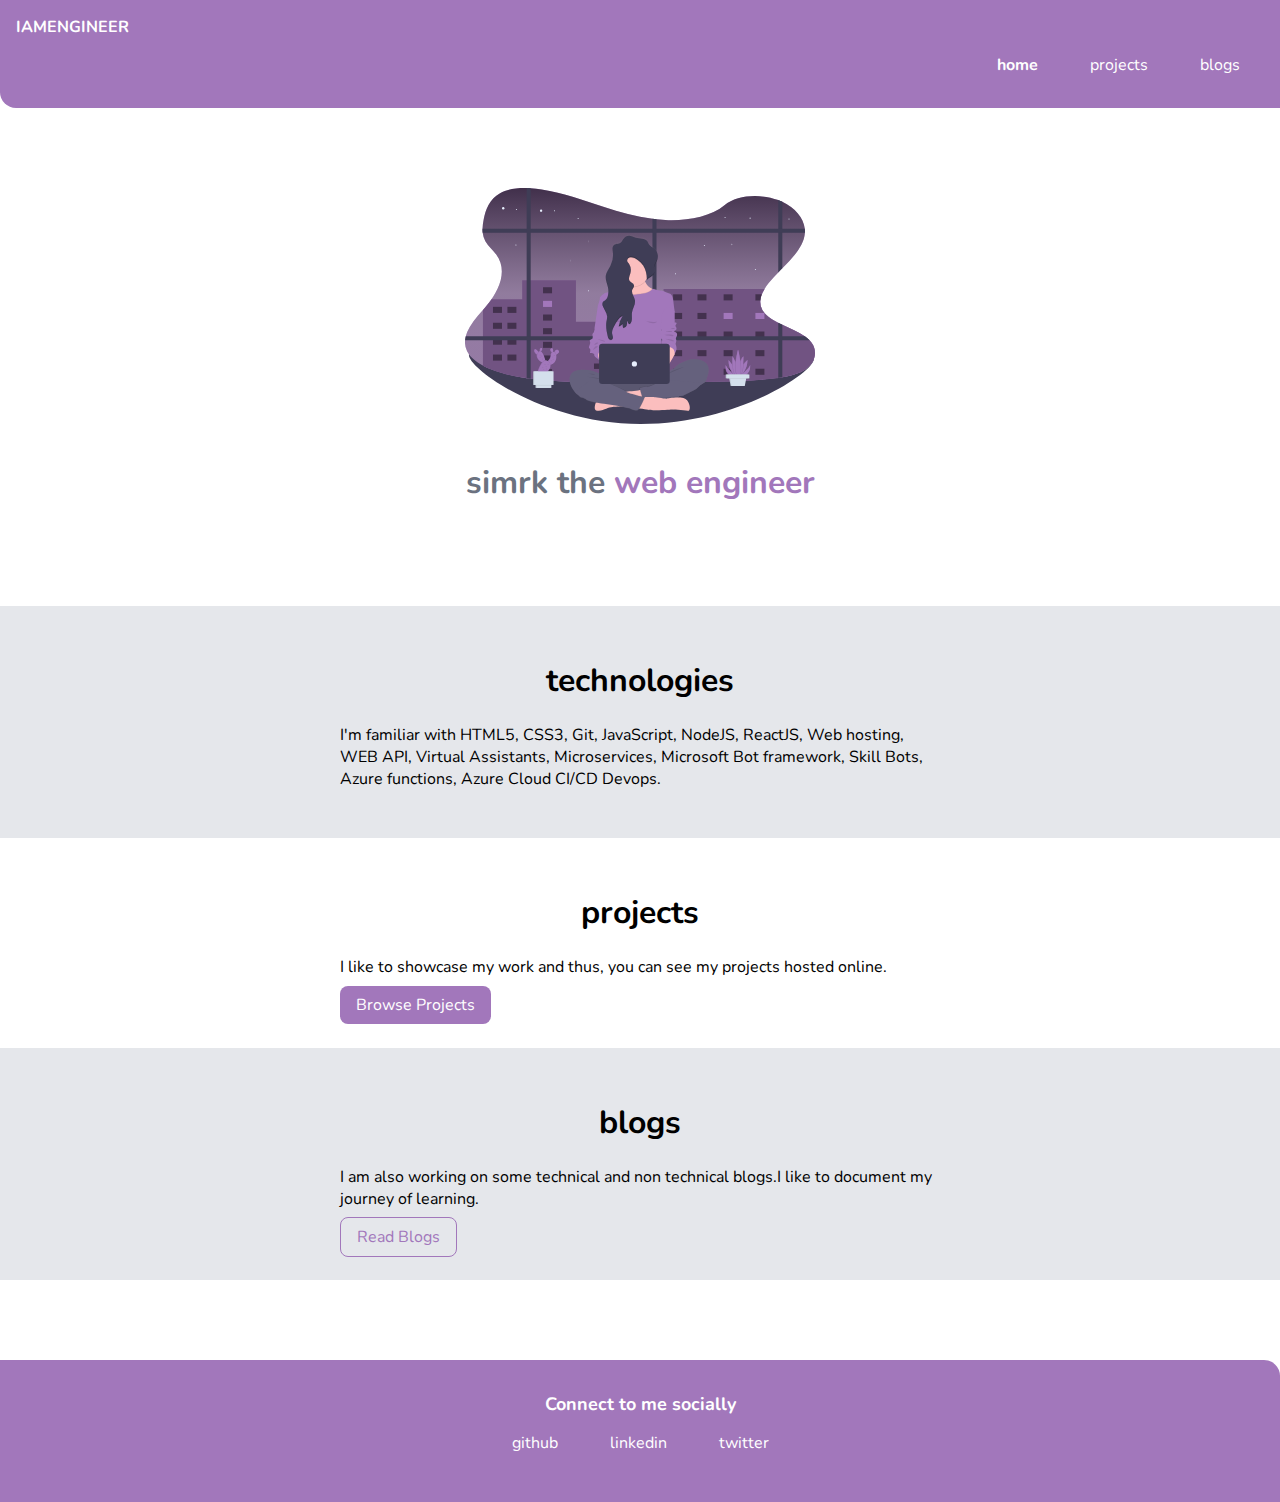
<file: index.html>
<!DOCTYPE html>
<html lang="en">

<head>
    <meta charset="UTF-8">
    <meta name="keywords" content="Simranjit Kaur Maan, Portfolio, JavaScript">
    <meta name="description" content="Simranjit Kaur Portfolio">
    <meta name="author" content="Simranjit Kaur">
    <meta http-equiv="X-UA-Compatible" content="IE=edge">
    <meta name="viewport" content="width=device-width, initial-scale=1.0">
    <title>home | simrk</title>
    <link href="/styles.css" rel="stylesheet" />
</head>

<body>
    <nav class="navigation container">
        <div class="nav-brand">IAMENGINEER</div>
        <ul class="list-non-bullet nav-pills">
            <li class="list-item-inline">
                <a class="link link-active" href="/">home</a>
            </li>
            <li class="list-item-inline">
                <a class="link" href="/projects.html">projects</a>
            </li>
            <li class="list-item-inline">
                <a class="link" href="/blogs.html">blogs</a>
            </li>
        </ul>
    </nav>

    <header class="hero">
        <img class="hero-img" src="/images/hero.svg" />
        <h1 class="hero-heading">simrk the <span style="color: var(--primary-color)">web engineer</span></h1>
    </header>

    <section class="section ow">
        <div class="container container-center">
            <h1>technologies</h1>
            <p>I'm familiar with HTML5, CSS3, Git, JavaScript, NodeJS, ReactJS, Web hosting, WEB API, Virtual Assistants, Microservices, Microsoft Bot framework, Skill Bots, Azure functions, Azure Cloud CI/CD Devops.</p>
        </div>
    </section>

    <section class="section">
        <div class="container container-center">
            <h1>projects</h1>
            <p>I like to showcase my work and thus, you can see my projects hosted online.</p>
            <a class="link link-primary" href="/projects.html">Browse Projects</a>
        </div>

    </section>

    <section class="section ow">
        <div class="container container-center">
            <h1>blogs</h1>
            <p>I am also working on some technical and non technical blogs.I like to document my journey of learning.
            </p>
            <a class="link link-secondary" href="/blogs.html">Read Blogs</a>
        </div>
    </section>

    <footer class="footer">
        <div class="footer-header">Connect to me socially</div>
        <ul class="list-non-bullet">
            <li class="list-item-inline"><a class="link" target="_blank" href="https://github.com/SimranjitKaurMaan">github</a></li>
            <li class="list-item-inline"><a class="link" target="_blank" href="https://in.linkedin.com/in/simranjitkaurmec">linkedin</a>
            </li>
            <li class="list-item-inline"><a class="link" target="_blank" href="https://twitter.com/Simranjit1994">twitter</a></li>
        </ul>
    </footer>
</body>

</html>
</file>
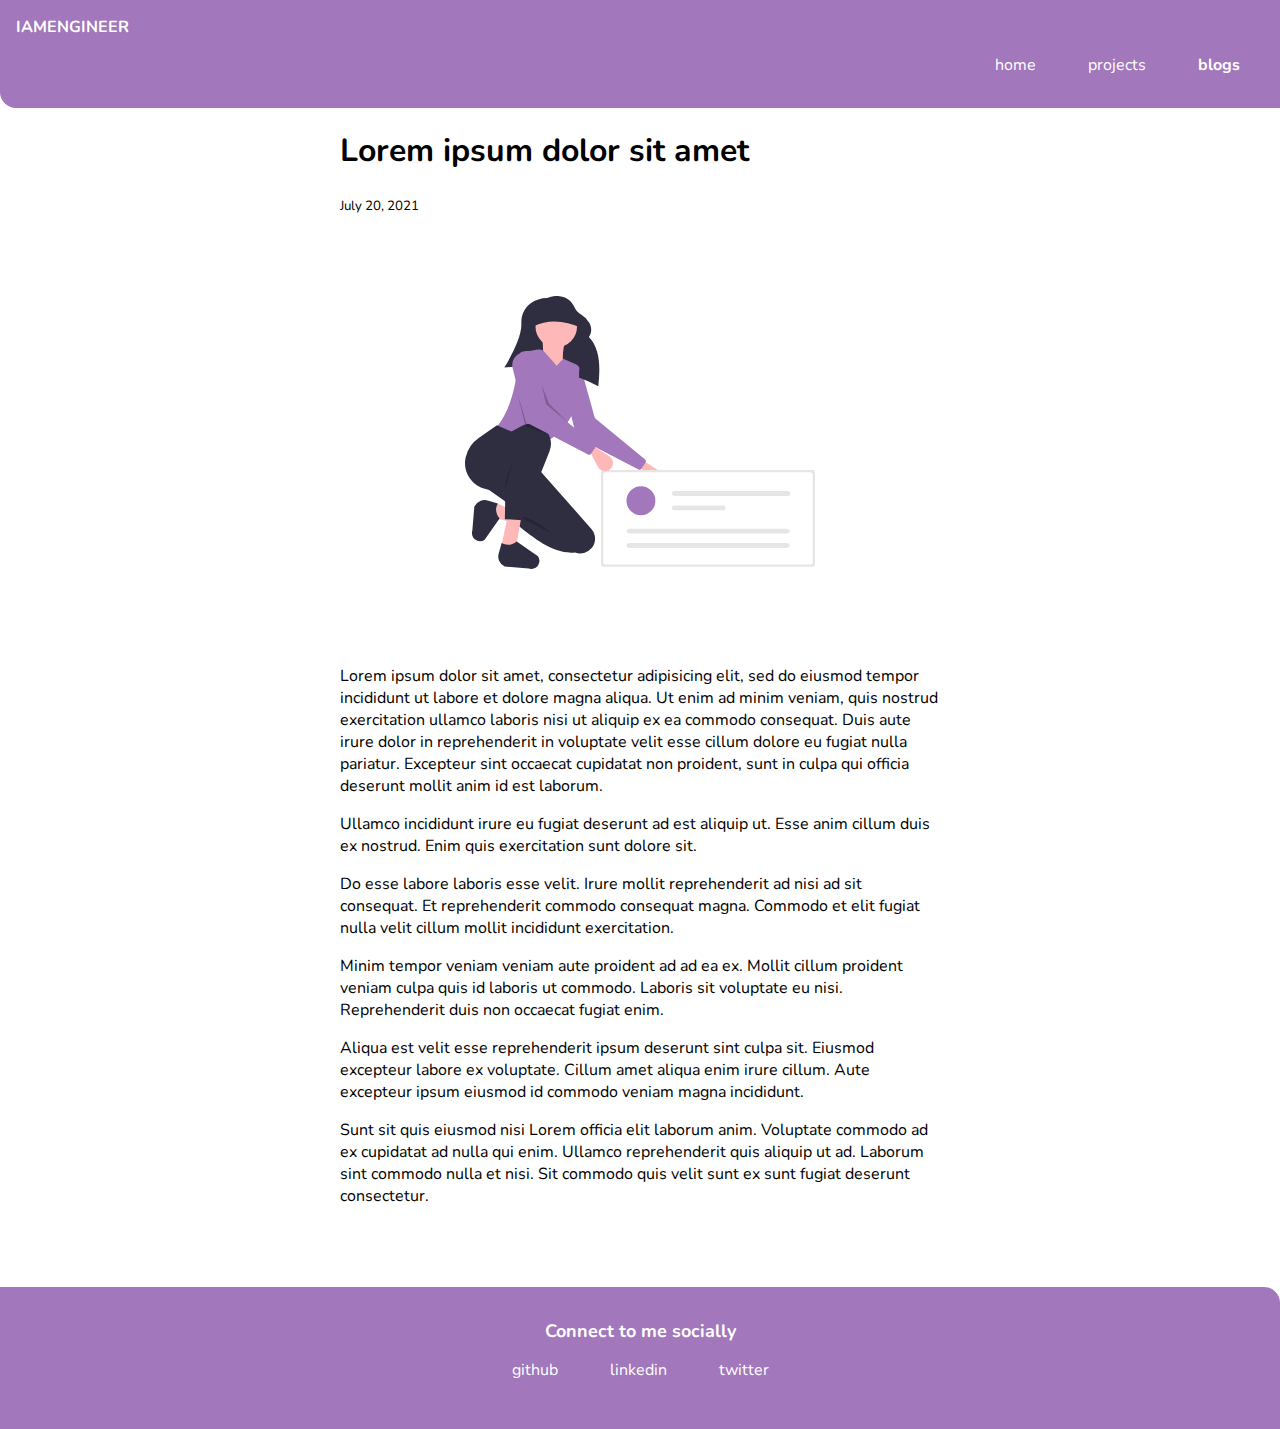
<file: blogDetails.html>
<!DOCTYPE html>
<html lang="en">

<head>
    <meta charset="UTF-8">
    <meta http-equiv="X-UA-Compatible" content="IE=edge">
    <meta name="viewport" content="width=device-width, initial-scale=1.0">
    <title>Blog1</title>
    <title>home | simrk</title>
    <link href="/styles.css" rel="stylesheet" />
</head>

<body>
    <nav class="navigation container">
        <div class="nav-brand">IAMENGINEER</div>
        <ul class="list-non-bullet nav-pills">
            <li class="list-item-inline">
                <a class="link" href="/">home</a>
            </li>
            <li class="list-item-inline">
                <a class="link" href="/projects.html">projects</a>
            </li>
            <li class="list-item-inline">
                <a class="link link-active" href="/blogs.html">blogs</a>
            </li>
        </ul>
    </nav>

    <div class="container container-center">
        <h1>Lorem ipsum dolor sit amet</h1>
        <small class="date">July 20, 2021</small>

        <header class="hero">
            <img class="hero-img" src="/images/blog.svg" />
        </header>
        <p>
            Lorem ipsum dolor sit amet, consectetur adipisicing elit, sed do eiusmod tempor incididunt ut labore et
            dolore magna aliqua. Ut enim ad minim veniam, quis nostrud exercitation ullamco laboris nisi ut aliquip
            ex ea commodo consequat. Duis aute irure dolor in reprehenderit in voluptate velit esse cillum dolore eu
            fugiat nulla pariatur. Excepteur sint occaecat cupidatat non proident, sunt in culpa qui officia
            deserunt mollit anim id est laborum.
        </p>
        <p>Ullamco incididunt irure eu fugiat deserunt ad est aliquip ut. Esse anim cillum duis ex nostrud. Enim quis
            exercitation sunt dolore sit.</p>

        <p>Do esse labore laboris esse velit. Irure mollit reprehenderit ad nisi ad sit consequat. Et reprehenderit
            commodo consequat magna. Commodo et elit fugiat nulla velit cillum mollit incididunt exercitation.</p>

        <p>Minim tempor veniam veniam aute proident ad ad ea ex. Mollit cillum proident veniam culpa quis id laboris ut
            commodo. Laboris sit voluptate eu nisi. Reprehenderit duis non occaecat fugiat enim.</p>

        <p>Aliqua est velit esse reprehenderit ipsum deserunt sint culpa sit. Eiusmod excepteur labore ex voluptate.
            Cillum amet aliqua enim irure cillum. Aute excepteur ipsum eiusmod id commodo veniam magna incididunt.</p>

        <p>Sunt sit quis eiusmod nisi Lorem officia elit laborum anim. Voluptate commodo ad ex cupidatat ad nulla qui
            enim. Ullamco reprehenderit quis aliquip ut ad. Laborum sint commodo nulla et nisi. Sit commodo quis velit
            sunt ex sunt fugiat deserunt consectetur.</p>
    </div>


    <footer class="footer">
        <div class="footer-header">Connect to me socially</div>
        <ul class="list-non-bullet">
            <li class="list-item-inline"><a class="link" target="_blank" href="https://github.com/SimranjitKaurMaan">github</a></li>
            <li class="list-item-inline"><a class="link" target="_blank" href="https://in.linkedin.com/in/simranjitkaurmec">linkedin</a>
            </li>
            <li class="list-item-inline"><a class="link" target="_blank" href="https://twitter.com/Simranjit1994">twitter</a></li>
        </ul>
    </footer>
</body>

</html>
</file>
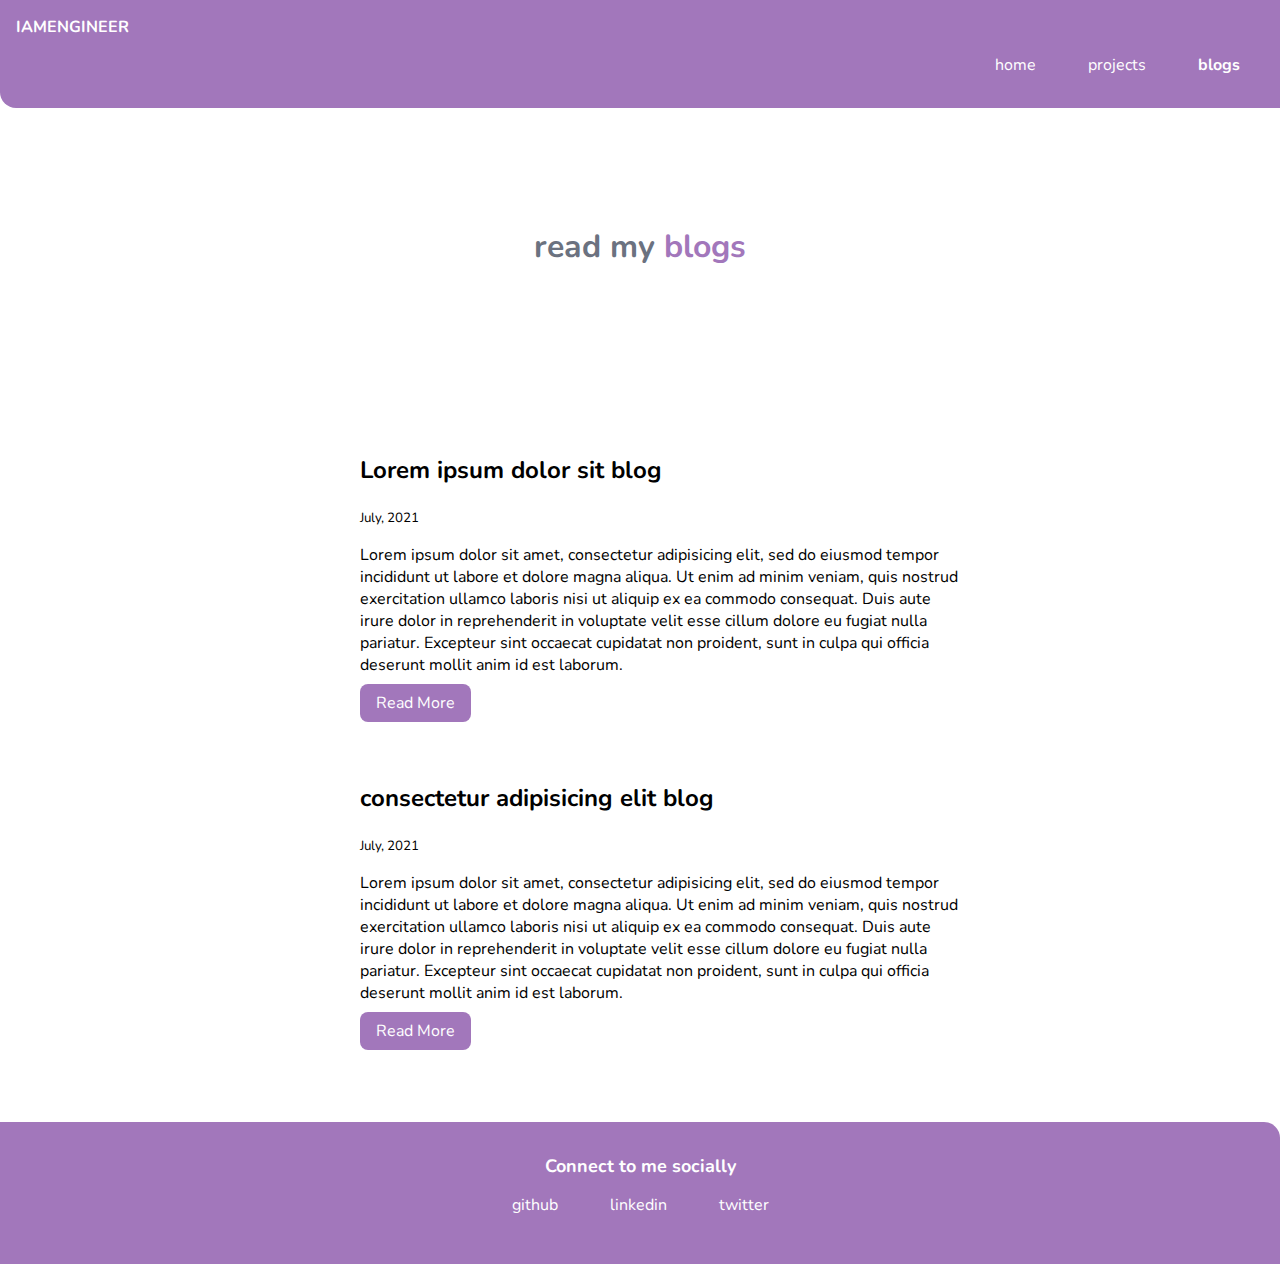
<file: blogs.html>
<!DOCTYPE html>
<html lang="en">
<head>
    <meta charset="UTF-8">
    <meta name="keywords" content="Simranjit Kaur Maan, Portfolio, JavaScript">
    <meta name="description" content="Simranjit Kaur Portfolio">
    <meta name="author" content="Simranjit Kaur">
    <meta http-equiv="X-UA-Compatible" content="IE=edge">
    <meta name="viewport" content="width=device-width, initial-scale=1.0">
    <title>blogs | simrk</title>
    <link href="/styles.css" rel="stylesheet" />
</head>
<body>
    <nav class="navigation container">
        <div class="nav-brand">IAMENGINEER</div>
        <ul class="list-non-bullet nav-pills">
            <li class="list-item-inline">
                <a class="link" href="/">home</a>
            </li>
            <li class="list-item-inline">
                <a class="link" href="/projects.html">projects</a>
            </li>
            <li class="list-item-inline">
                <a class="link link-active" href="/blogs.html">blogs</a>
            </li>
        </ul>
    </nav>
    <header class="hero">
        <h1 class="hero-heading">read my <span style="color: var(--primary-color)">blogs</span></h1>
    </header>
    <ul class="list-non-bullet">
        <li>
            <div class="container container-center margin-md">
                <h2>Lorem ipsum dolor sit blog</h2>
                <small>July, 2021</small>
                <p>Lorem ipsum dolor sit amet, consectetur adipisicing elit, sed do eiusmod tempor incididunt ut labore et
                    dolore magna aliqua. Ut enim ad minim veniam, quis nostrud exercitation ullamco laboris nisi ut aliquip
                    ex ea commodo consequat. Duis aute irure dolor in reprehenderit in voluptate velit esse cillum dolore eu
                    fugiat nulla pariatur. Excepteur sint occaecat cupidatat non proident, sunt in culpa qui officia
                    deserunt mollit anim id est laborum.</p>
                    <a class="link link-primary" href="/blogDetails.html">Read More</a>
            </div>
        </li>
        <li>
            <div class="container container-center margin-md">
                <h2>consectetur adipisicing elit blog</h2>
                <small>July, 2021</small>
                <p>Lorem ipsum dolor sit amet, consectetur adipisicing elit, sed do eiusmod tempor incididunt ut labore et
                    dolore magna aliqua. Ut enim ad minim veniam, quis nostrud exercitation ullamco laboris nisi ut aliquip
                    ex ea commodo consequat. Duis aute irure dolor in reprehenderit in voluptate velit esse cillum dolore eu
                    fugiat nulla pariatur. Excepteur sint occaecat cupidatat non proident, sunt in culpa qui officia
                    deserunt mollit anim id est laborum.</p>
                    <a class="link link-primary" href="/blogDetails.html">Read More</a>
            </div>
        </li>
    </ul>

    <footer class="footer">
        <div class="footer-header">Connect to me socially</div>
        <ul class="list-non-bullet">
            <li class="list-item-inline"><a class="link" target="_blank" href="https://github.com/SimranjitKaurMaan">github</a></li>
            <li class="list-item-inline"><a class="link" target="_blank" href="https://in.linkedin.com/in/simranjitkaurmec">linkedin</a>
            </li>
            <li class="list-item-inline"><a class="link" target="_blank" href="https://twitter.com/Simranjit1994">twitter</a></li>
        </ul>
    </footer>
    
</body>
</html>
</file>
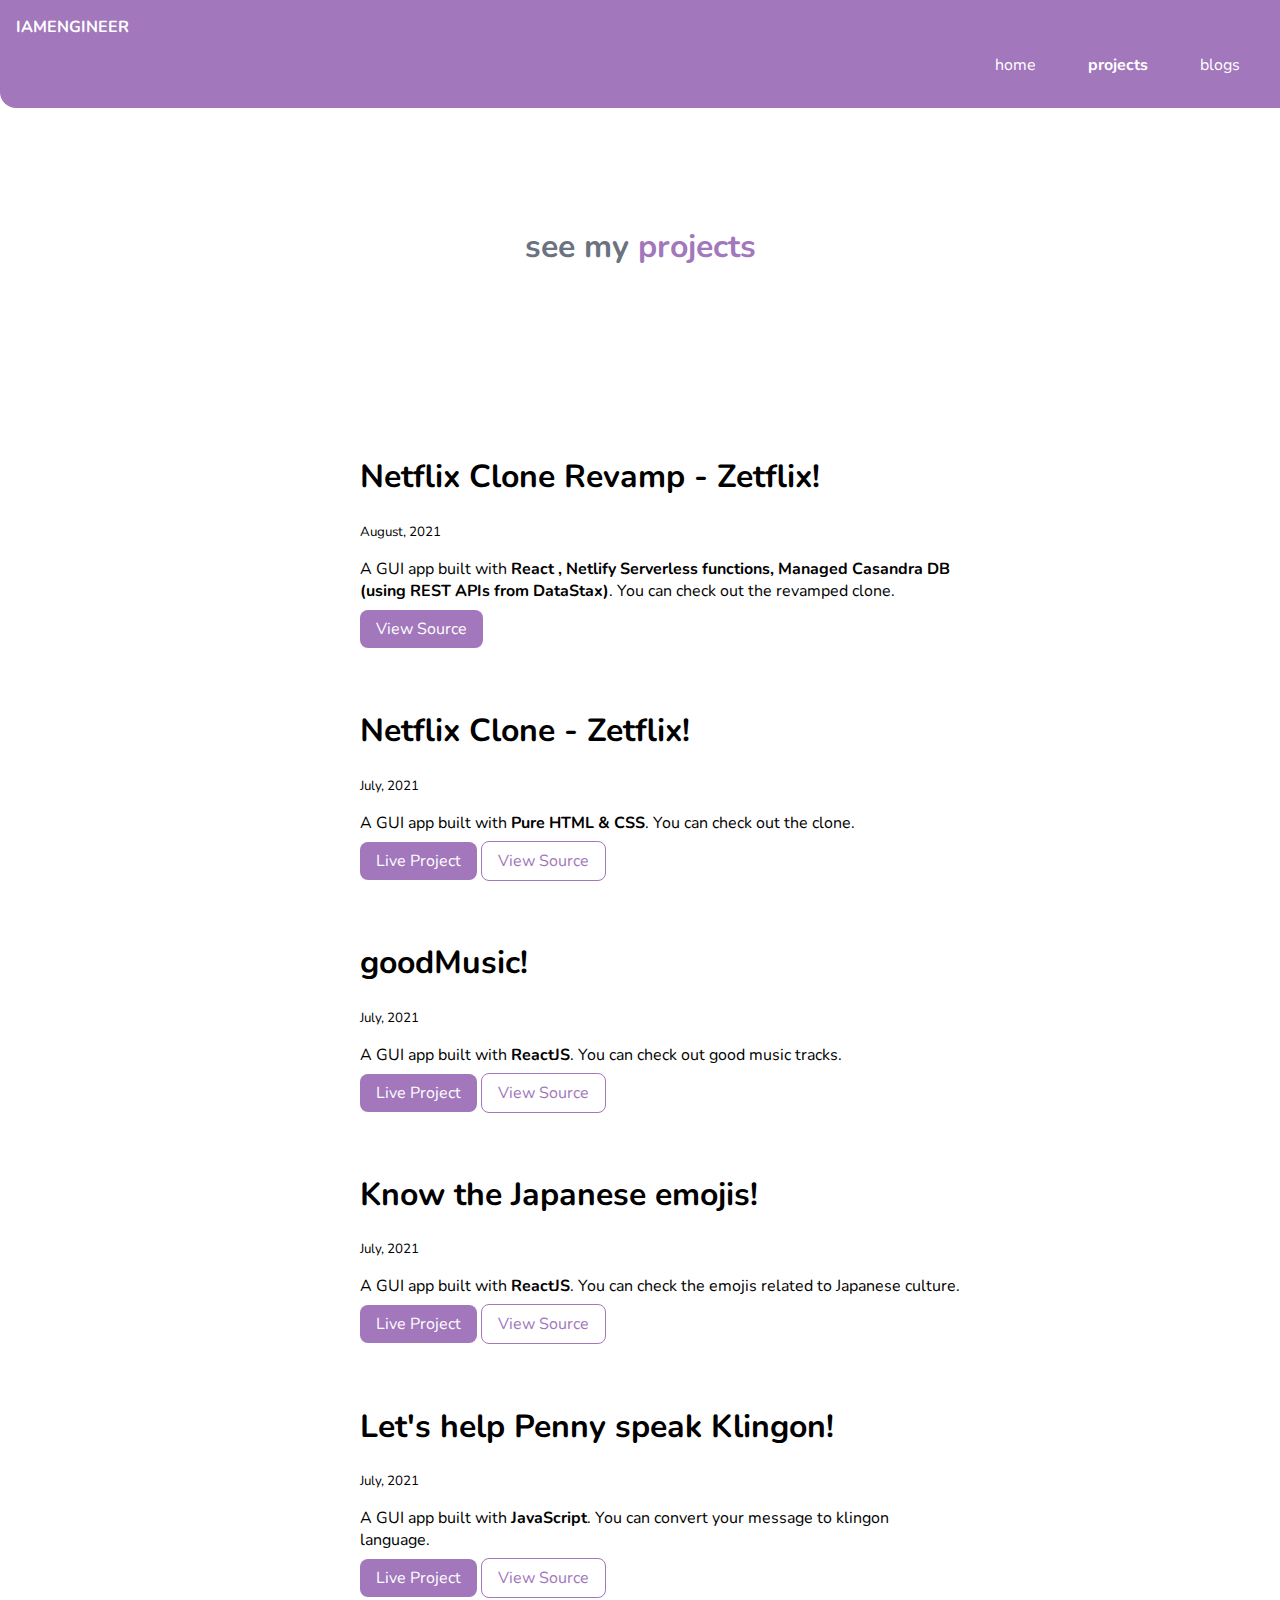
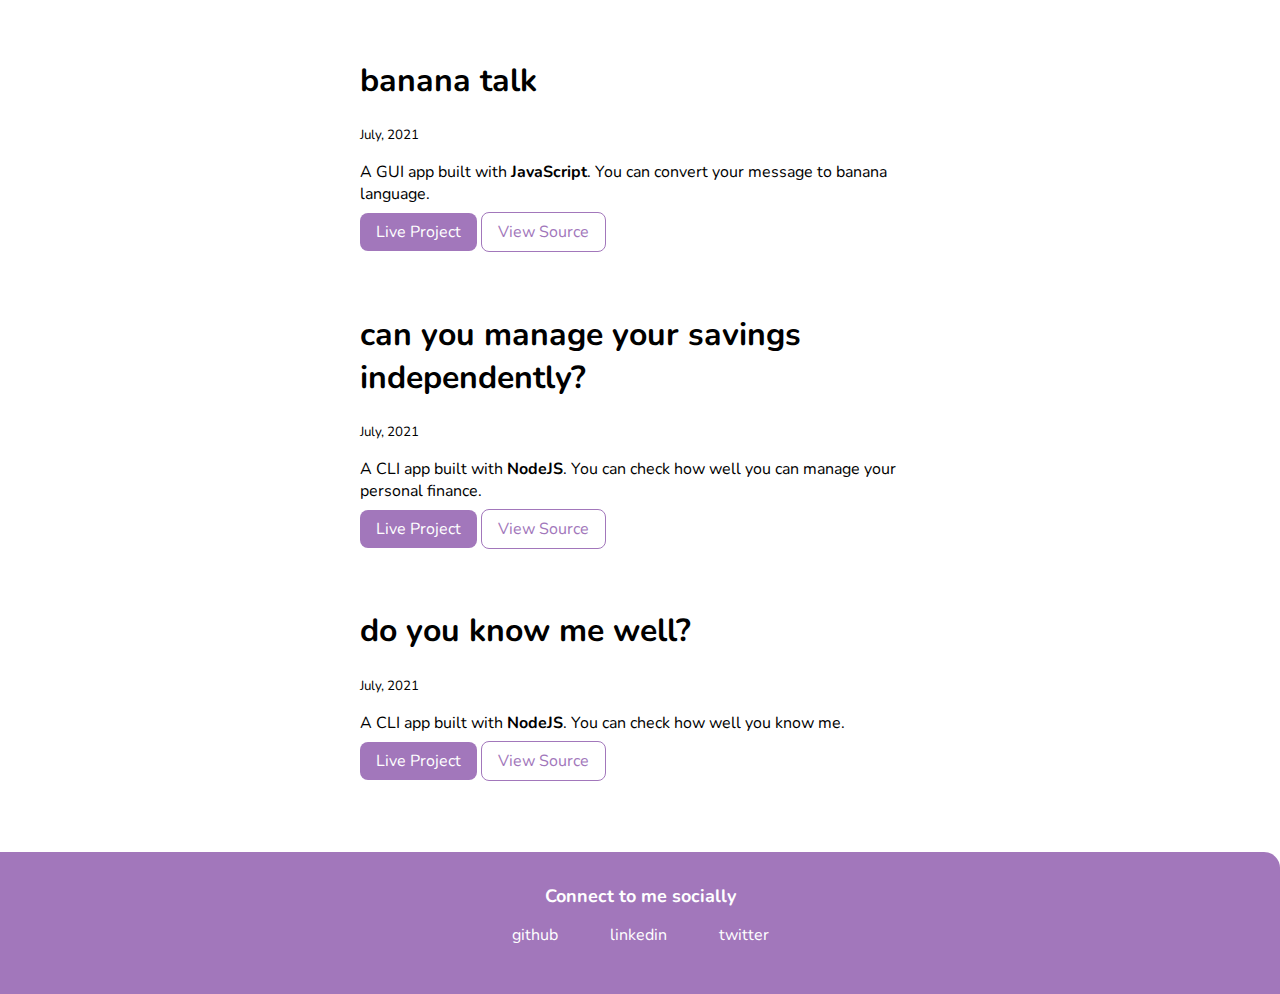
<file: projects.html>
<!DOCTYPE html>
<html lang="en">

<head>
    <meta charset="UTF-8">
    <meta name="keywords" content="Simranjit Kaur Maan, Portfolio, JavaScript">
    <meta name="description" content="Simranjit Kaur Portfolio">
    <meta name="author" content="Simranjit Kaur">
    <meta http-equiv="X-UA-Compatible" content="IE=edge">
    <meta name="viewport" content="width=device-width, initial-scale=1.0">
    <title>projects | simrk</title>
    <link href="/styles.css" rel="stylesheet" />
</head>

<body>
    <nav class="navigation container">
        <div class="nav-brand">IAMENGINEER</div>
        <ul class="list-non-bullet nav-pills">
            <li class="list-item-inline">
                <a class="link" href="/">home</a>
            </li>
            <li class="list-item-inline">
                <a class="link link-active" href="/projects.html">projects</a>
            </li>
            <li class="list-item-inline">
                <a class="link" href="/blogs.html">blogs</a>
            </li>
        </ul>
    </nav>

    <header class="hero">
        <h1 class="hero-heading">see my <span style="color: var(--primary-color)">projects</span></h1>
    </header>
    <ul class="list-non-bullet">
        <li>
            <div class="container container-center margin-md">
                <h1>Netflix Clone Revamp - Zetflix!</h1>
                <small>August, 2021</small>
                <p>A GUI app built with <strong>React , Netlify Serverless functions, Managed Casandra DB (using REST APIs from DataStax)</strong>. You can check out the revamped clone.</p>
                <a class="link link-primary" target="_blank" href="https://github.com/SimranjitKaurMaan/zetflix_react">View Source</a>
            </div>
        </li>
        <li>
            <div class="container container-center margin-md">
                <h1>Netflix Clone - Zetflix!</h1>
                <small>July, 2021</small>
                <p>A GUI app built with <strong>Pure HTML & CSS</strong>. You can check out the clone.</p>
                <a class="link link-primary" target="_blank" href="https://zetflix-simrk.netlify.app/">Live Project</a>
                <a class="link link-secondary" target="_blank" href="https://github.com/SimranjitKaurMaan/zetflix">View Source</a>
            </div>
        </li>
        <li>
            <div class="container container-center margin-md">
                <h1>goodMusic!</h1>
                <small>July, 2021</small>
                <p>A GUI app built with <strong>ReactJS</strong>. You can check out good music tracks.</p>
                <a class="link link-primary" target="_blank" href="https://q8ntd.csb.app/">Live Project</a>
                <a class="link link-secondary" target="_blank" href="https://github.com/SimranjitKaurMaan/music-recommendation-app">View Source</a>
            </div>
        </li>

        <li>
            <div class="container container-center margin-md">
                <h1>Know the Japanese emojis!</h1>
                <small>July, 2021</small>
                <p>A GUI app built with <strong>ReactJS</strong>. You can check the emojis related to Japanese culture.</p>
                <a class="link link-primary" target="_blank" href="https://y4sgu.csb.app/">Live Project</a>
                <a class="link link-secondary" target="_blank" href="https://github.com/SimranjitKaurMaan/emojiInterpreter">View Source</a>
            </div>
        </li>


        <li>
            <div class="container container-center margin-md">
                <h1>Let's help Penny speak Klingon!</h1>
                <small>July, 2021</small>
                <p>A GUI app built with <strong>JavaScript</strong>. You can convert your message to klingon language.</p>
                <a class="link link-primary" target="_blank" href="https://klingon-speak.netlify.app/">Live Project</a>
                <a class="link link-secondary" target="_blank" href="https://github.com/SimranjitKaurMaan/klingon-speak">View Source</a>
            </div>
        </li>

        <li>
            <div class="container container-center margin-md">
                <h1>banana talk</h1>
                <small>July, 2021</small>
                <p>A GUI app built with <strong>JavaScript</strong>. You can convert your message to banana language.</p>
                <a class="link link-primary" target="_blank" href="https://banana-speak-simrk.netlify.app/">Live Project</a>
                <a class="link link-secondary" target="_blank" href="https://github.com/SimranjitKaurMaan/banana-speak">View Source</a>
            </div>
        </li>

        <li>
            <div class="container container-center margin-md">
                <h1>can you manage your savings independently?</h1>
                <small>July, 2021</small>
                <p>A CLI app built with <strong>NodeJS</strong>. You can check how well you can manage your personal
                    finance.</p>
                <a class="link link-primary" target="_blank" href="https://replit.com/@SimranjitKaurMa/personal-finance-managing?embed=true#index.js">Live Project</a>
                <a class="link link-secondary" target="_blank" href="https://github.com/SimranjitKaurMaan/Repl-Snippets/tree/master">View Source</a>
            </div>
        </li>

        <li>
            <div class="container container-center margin-md">
                <h1>do you know me well?</h1>
                <small>July, 2021</small>
                <p>A CLI app built with <strong>NodeJS</strong>. You can check how well you know me.</p>
                <a class="link link-primary" target="_blank" href="https://replit.com/@SimranjitKaurMa/personalInfo?embed=true#index.js">Live Project</a>
                <a class="link link-secondary" target="_blank" href="https://github.com/SimranjitKaurMaan/personalInfo/tree/master">View Source</a>
            </div>
        </li>
    </ul>

    <footer class="footer">
        <div class="footer-header">Connect to me socially</div>
        <ul class="list-non-bullet">
            <li class="list-item-inline"><a class="link" target="_blank" href="https://github.com/SimranjitKaurMaan">github</a></li>
            <li class="list-item-inline"><a class="link" target="_blank" href="https://in.linkedin.com/in/simranjitkaurmec">linkedin</a>
            </li>
            <li class="list-item-inline"><a class="link" target="_blank" href="https://twitter.com/Simranjit1994">twitter</a></li>
        </ul>
    </footer>

</body>

</html>
</file>
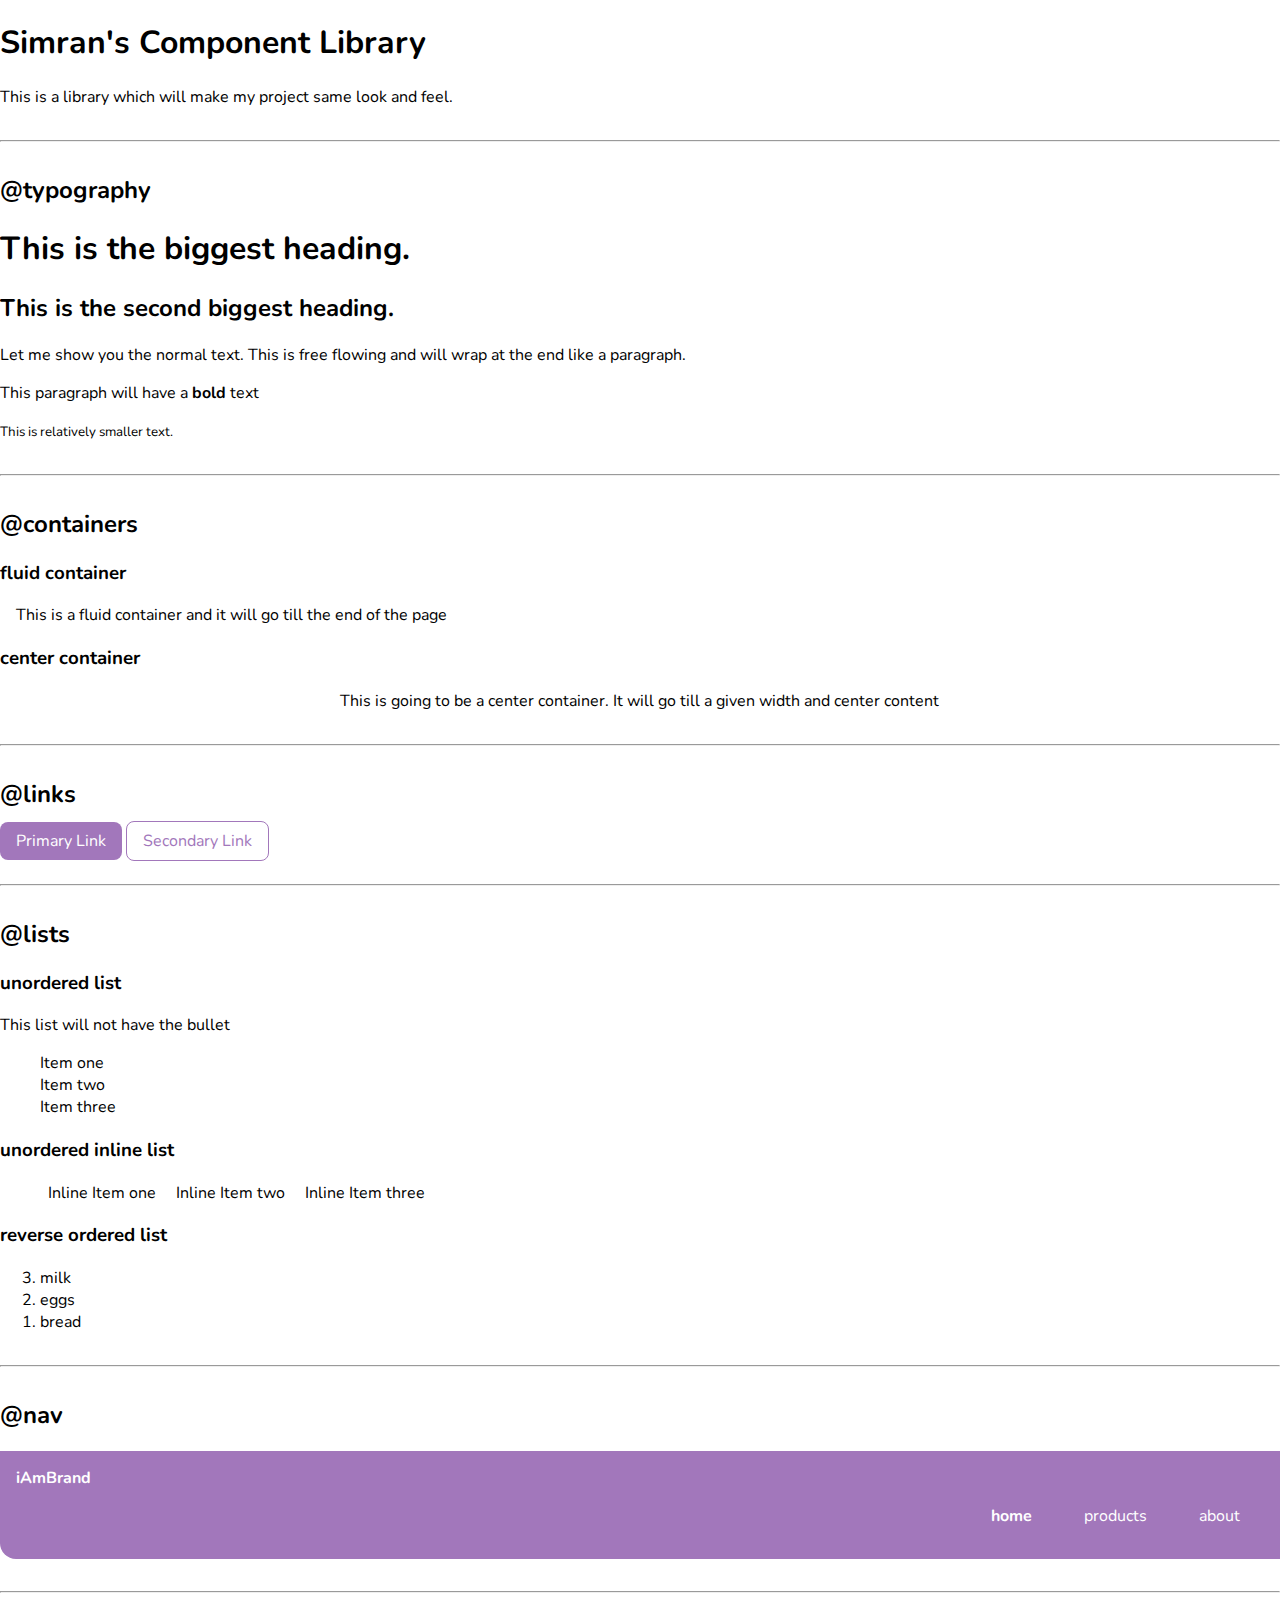
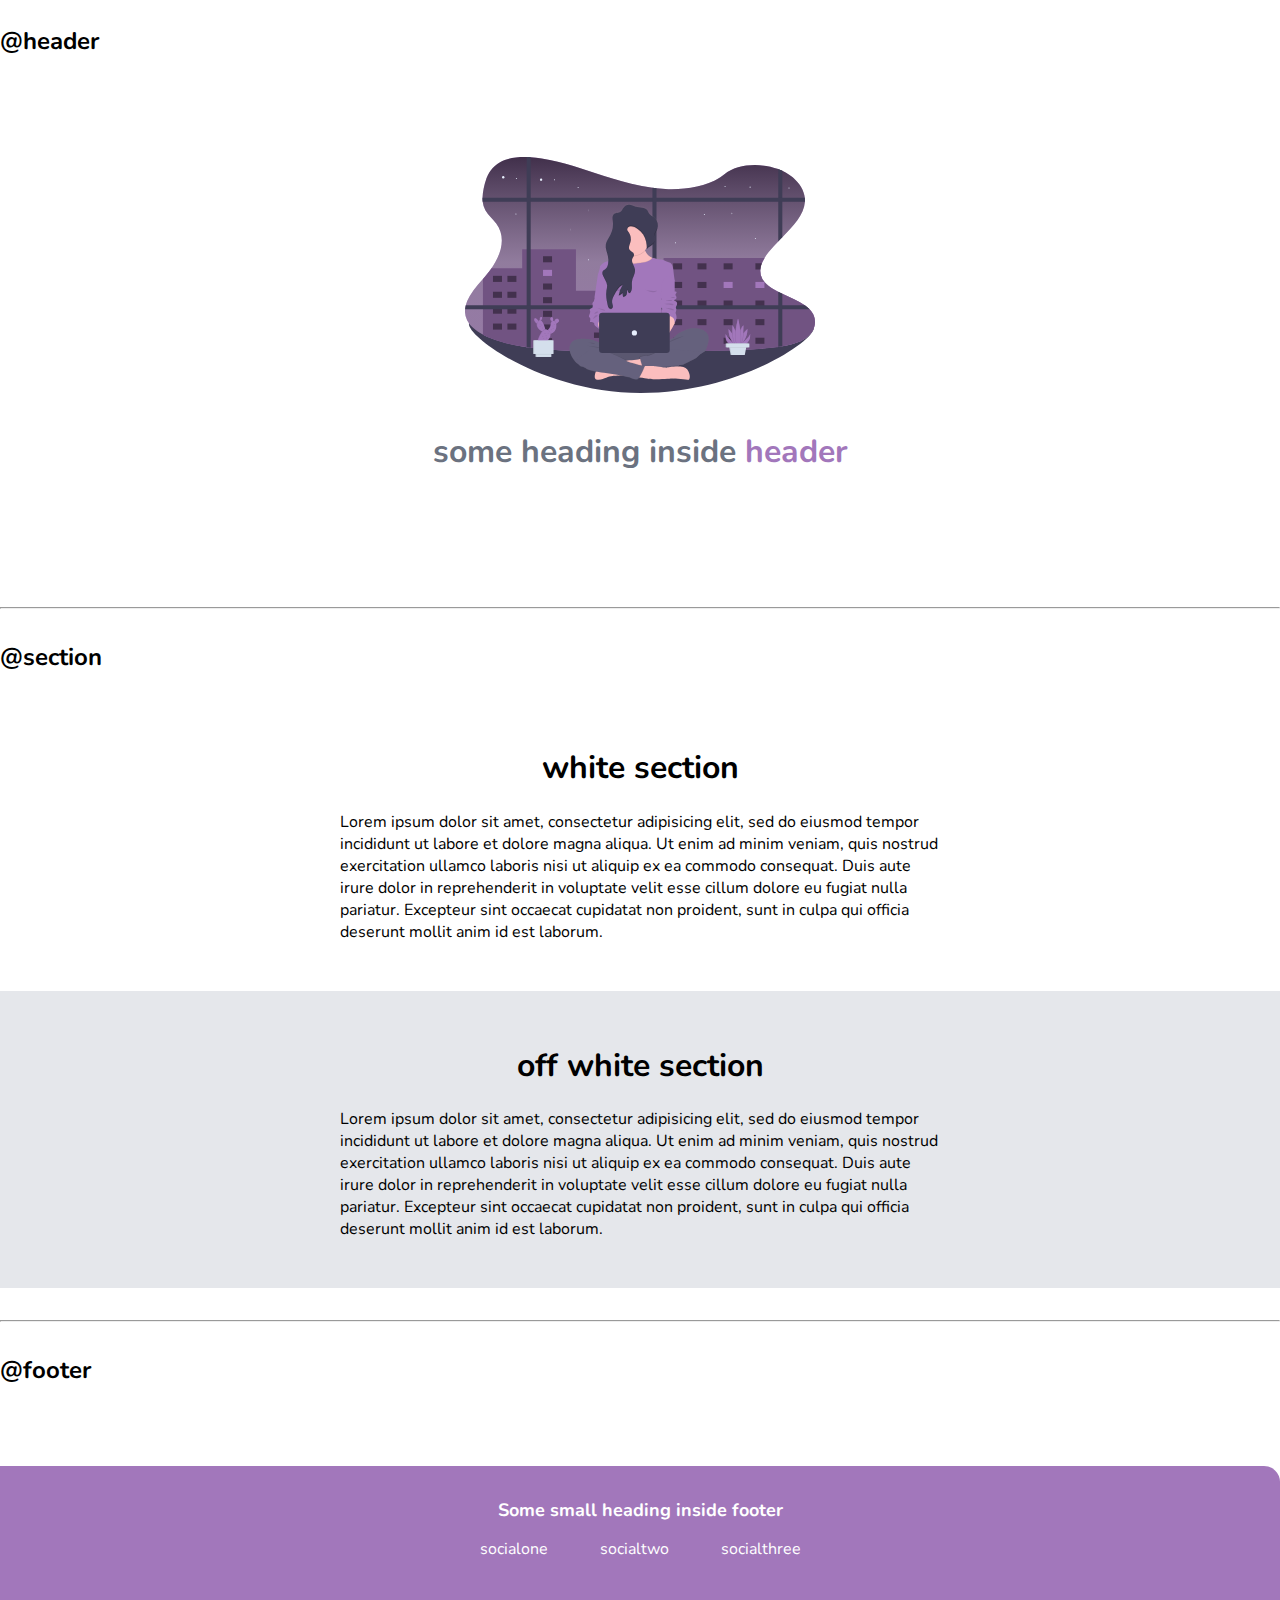
<file: lib/components.html>
<!DOCTYPE html>
<html lang="en">

<head>
    <meta charset="UTF-8">
    <meta http-equiv="X-UA-Compatible" content="IE=edge">
    <meta name="viewport" content="width=device-width, initial-scale=1.0">
    <title>Simran's Component Library</title>
    <link href="/styles.css" rel="stylesheet" />
</head>

<body>
    <h1>Simran's Component Library</h1>
    <p>This is a library which will make my project same look and feel.</p>

    <hr>

    <h2>@typography</h2>

    <h1>This is the biggest heading.</h1>
    <h2>This is the second biggest heading.</h2>
    <p>Let me show you the normal text. This is free flowing
        and will wrap at the end like a paragraph.</p>

    <p>This paragraph will have a <strong>bold</strong> text</p>
    <small>This is relatively smaller text.</small>

    <hr>

    <h2>@containers</h2>

    <h3>fluid container</h3>
    <div class="container">This is a fluid container and it will go till the end of the page</div>

    <h3>center container</h3>
    <div class="container container-center">This is going to be a center container. It will go till a given width and
        center content</div>

    <hr>

    <h2>@links</h2>

    <a class="link link-primary" href="/">Primary Link</a>
    <a class="link link-secondary" href="/">Secondary Link</a>

    <hr>

    <h2>@lists</h2>
    <h3>unordered list</h3>
    <p>This list will not have the bullet</p>
    <ul class="list-non-bullet">
        <li>Item one</li>
        <li>Item two</li>
        <li>Item three</li>
    </ul>

    <h3>unordered inline list</h3>
    <ul class="list-non-bullet">
        <li class="list-item-inline">Inline Item one</li>
        <li class="list-item-inline">Inline Item two</li>
        <li class="list-item-inline">Inline Item three</li>
    </ul>

    <h3>reverse ordered list</h3>
    <ol reversed>
        <li>milk</li>
        <li>eggs</li>
        <li>bread</li>
    </ol>

    <hr>

    <h2>@nav</h2>

    <nav class="navigation container">
        <div class="nav-brand">iAmBrand</div>
        <ul class="list-non-bullet nav-pills">
            <li class="list-item-inline">
                <a class="link link-active" href="/">home</a>
            </li>
            <li class="list-item-inline">
                <a class="link" href="/">products</a>
            </li>
            <li class="list-item-inline">
                <a class="link" href="/">about</a>
            </li>
        </ul>
    </nav>

    <hr>

    <h2>@header</h2>

    <header class="hero">
        <img class="hero-img" src="/images/hero.svg" />
        <h1 class="hero-heading">some heading inside <span style="color: var(--primary-color)">header</span></h1>
    </header>

    <hr>
    <h2>@section</h2>
    <section class="section">
        <div class="container container-center">
            <h1>white section</h1>
            <p>Lorem ipsum dolor sit amet, consectetur adipisicing elit, sed do eiusmod tempor incididunt ut labore et
                dolore magna aliqua. Ut enim ad minim veniam, quis nostrud exercitation ullamco laboris nisi ut aliquip
                ex ea commodo consequat. Duis aute irure dolor in reprehenderit in voluptate velit esse cillum dolore eu
                fugiat nulla pariatur. Excepteur sint occaecat cupidatat non proident, sunt in culpa qui officia
                deserunt mollit anim id est laborum.</p>
        </div>
    </section>
    <section class="section ow">
        <div class="container container-center">
            <h1>off white section</h1>
            <p>Lorem ipsum dolor sit amet, consectetur adipisicing elit, sed do eiusmod tempor incididunt ut labore et
                dolore magna aliqua. Ut enim ad minim veniam, quis nostrud exercitation ullamco laboris nisi ut aliquip
                ex ea commodo consequat. Duis aute irure dolor in reprehenderit in voluptate velit esse cillum dolore eu
                fugiat nulla pariatur. Excepteur sint occaecat cupidatat non proident, sunt in culpa qui officia
                deserunt mollit anim id est laborum.</p>
        </div>
    </section>

    <hr>

    <h2>@footer</h2>
    <footer class="footer">
        <div class="footer-header">Some small heading inside footer</div>
        <ul class="list-non-bullet">
            <li class="list-item-inline"><a class="link" href="/">socialone</a></li>
            <li class="list-item-inline"><a class="link" href="/">socialtwo</a></li>
            <li class="list-item-inline"><a class="link" href="/">socialthree</a></li>
        </ul>
    </footer>

    <!-- <div style="height: 30vh;"></div> -->
</body>

</html>
</file>
<file: styles.css>
@import url('https://fonts.googleapis.com/css2?family=Nunito:ital@1&display=swap');

:root { 
    --primary-color: #A277BB;
    --dark-gray: #6B7280;
    --off-white: #E5E7EB;
}

body{
    font-family: 'Nunito', sans-serif;
    margin: 0px;
}

.margin-md{
    padding-top: 3rem !important;
}

/** container **/
.container{
    padding: 0rem 1rem;
}

.container-center{
    max-width: 600px;
    margin: auto
}

/** links **/
.link{
    text-decoration: none;
    padding: 0.5rem 1rem;
}
.link-primary{
    background-color: var(--primary-color);
    border-radius: 0.5rem;
    color: white;
}

.link-secondary{
    color: var(--primary-color);
    border-radius: 0.5rem;
    border: 1px solid var(--primary-color);
}

hr {
    margin: 2rem 0rem;
}

/** lists **/
.list-non-bullet{
    list-style: none;
}

.list-item-inline{
    display: inline;
    padding: 0rem 0.5rem;
}

/** navigation **/

.navigation{
    background-color: var(--primary-color);
    color: white;
    padding: 1rem;
    border-bottom-left-radius: 1rem;
}

.navigation .link{
   color: white;
}

.navigation .nav-pills{
    text-align: right;
}

.navigation .nav-brand{
    font-weight: bold;
}


.navigation .link-active{
    font-weight: bold;
}

/** header **/
.hero{
    padding: 5rem;
    text-align: center;
}

.hero .hero-img{
    max-width: 350px;
    display: block;
    margin: auto;
}

.hero .hero-heading{
    color: var(--dark-gray);
    padding-top: 1rem;
    display: block;
 }


 /** sections **/

 .section {
     padding: 2rem;
 }

 .section h1{
    text-align: center;
 }

 .ow{
     background-color: var(--off-white);
 }

.footer{
    background-color: var(--primary-color);
    border-top-right-radius: 1rem;
    text-align: center;
    color: white;
    padding: 2rem;
    margin-top: 5rem;
}

.footer .footer-header{
    font-size: large;
    font-weight: bold;
}

.footer .link{
    color: white;
}

.footer ul{
    padding-inline-start: 0px;
}
</file>
